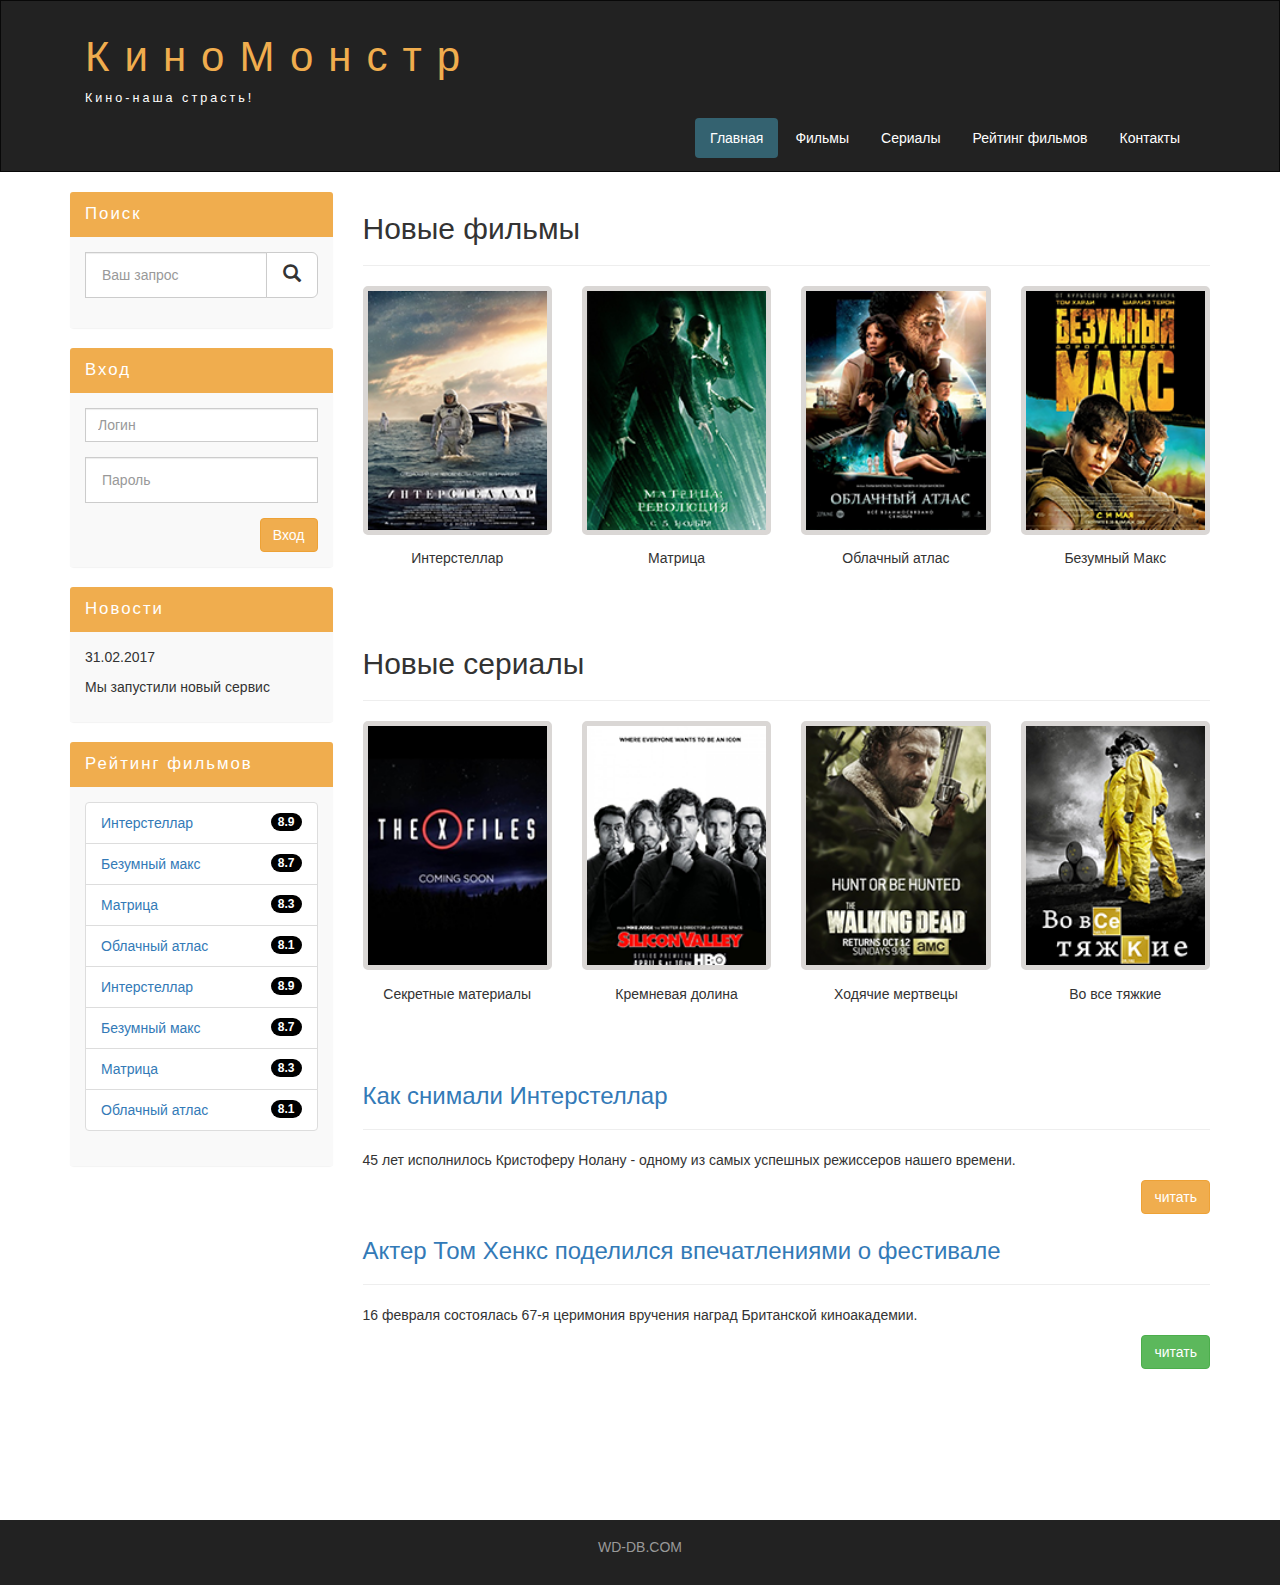
<file: index.html>
<!DOCTYPE html>
<html lang="ru">
  <head>
    <meta charset="utf-8">
    <meta http-equiv="X-UA-Compatible" content="IE=edge">
    <meta name="viewport" content="width=device-width, initial-scale=1">
    <!-- The above 3 meta tags *must* come first in the head; any other head content must come *after* these tags -->
    <title>Киномонстр Bootstrap</title>

    <!-- Bootstrap -->
    <link href="assets/css/bootstrap.min.css" rel="stylesheet">

    <!--Main Style-->
    <link href="assets/css/style.css" rel="stylesheet">

    <!-- HTML5 shim and Respond.js for IE8 support of HTML5 elements and media queries -->
    <!-- WARNING: Respond.js doesn't work if you view the page via file:// -->
    <!--[if lt IE 9]>
      <script src="https://oss.maxcdn.com/html5shiv/3.7.3/html5shiv.min.js"></script>
      <script src="https://oss.maxcdn.com/respond/1.4.2/respond.min.js"></script>
    <![endif]-->
  </head>
  <body>
     <div class="container-fluid">
      <div class="row">
        <nav role="navigation" class="navbar navbar-inverse">
          <div class="container">
            <div class="navbar-header header">
              <div class="container">
                <div class="row">
                  <div class="col-lg-12">
                    <h1><a href="#">КиноМонстр</a></h1>
                    <p>Кино-наша страсть!</p>
                  </div>
                </div>
              </div>
              <button type="button" data-target="#navbarCollapse" data-toggle="collapse" class="navbar-toggle">
                <span class="sr-only">Toggle navigation</span>
                <span class="icon-bar"></span>
                <span class="icon-bar"></span>
                <span class="icon-bar"></span>
              </button>
            </div>
            <div id="navbarCollapse" class="collapse navbar-collapse navbar-right">
              <ul class="nav nav-pills">
                <li class="active"> <a href="#">Главная</a></li>
                <li> <a href="films.html">Фильмы</a></li>
                <li> <a href="#">Сериалы</a></li>
                <li> <a href="rating.html">Рейтинг фильмов</a></li>
                <li> <a href="contact.html">Контакты</a></li>
               </ul>
            </div>
          </div>
        </nav>
      </div>
    </div>
    <div class="wrapper">
      <div class="container">
        <div class="row">
          <div class="col-lg-9 col-lg-push-3">
             <form role="search" class="visible-xs">
                   <div class="form-group">
                    <div class="input-group">
                      <input type="search" class="form-control input-lg" placeholder="Ваш запрос">
                      <div class="input-group-btn">
                      <button class="btn btn-default btn-lg" type="submit"><i class="glyphicon glyphicon-search"></i></button>
                      </div>
                    </div>
                    </div>
                  </form>
            <h2>Новые фильмы</h2>
            <hr>
            <div class="row">
              <div class="films_block col-lg-3 col-md-3 col-sm-3 col-xs-6">
                <img src="assets/img/inter.png" alt="интерстеллар">
                <div class="film_label">Интерстеллар</div>
              </div>
              <div class="films_block col-lg-3 col-md-3 col-sm-3 col-xs-6">
                <img src="assets/img/matrix.png" alt="матрица">
                <div class="film_label">Матрица</div>
              </div>
              <div class="films_block col-lg-3 col-md-3 col-sm-3 col-xs-6">
                <img src="assets/img/cloud.png" alt="облачный атлас">
                <div class="film_label">Облачный атлас</div>
              </div>
              <div class="films_block col-lg-3 col-md-3 col-sm-3 col-xs-6">
                <img src="assets/img/max.png" alt="безумный Макс">
                <div class="film_label">Безумный Макс</div>
              </div>
           </div>
          <div class="margin-8"></div>
          <h2>Новые сериалы</h2>
          <hr>
          <div class="row">
           <div class="films_block col-lg-3 col-md-3 col-sm-3 col-xs-6">
                <img src="assets/img/xfiles.png" alt="секретные материалы">
                <div class="film_label">Секретные материалы</div>
              </div>
              <div class="films_block col-lg-3 col-md-3 col-sm-3 col-xs-6">
                <img src="assets/img/silicon.png" alt="Кремневая долина">
                <div class="film_label">Кремневая долина</div>
              </div>
              <div class="films_block col-lg-3 col-md-3 col-sm-3 col-xs-6">
                <img src="assets/img/dead.png" alt="облачный атлас">
                <div class="film_label">Ходячие мертвецы</div>
              </div>
              <div class="films_block col-lg-3 col-md-3 col-sm-3 col-xs-6">
                <img src="assets/img/breakingbad.png" alt="во все тяжкие">
                <div class="film_label">Во все тяжкие</div>
              </div> 
            </div>
             <div class="margin-8"></div>
              <a href="#"><h3>Как снимали Интерстеллар</h3></a>
              <hr>
              <p>
                45 лет исполнилось Кристоферу Нолану - одному из самых успешных режиссеров нашего времени.
              </p>
              <a href="#" class="btn btn-warning pull-right">читать</a>
               <div class="margin-8"></div>
                <a href="#"><h3>Актер Том Хенкс поделился впечатлениями о фестивале</h3></a>
              <hr>
              <p>
                16 февраля состоялась 67-я церимония вручения наград Британской киноакадемии.
              </p>
              <a href="#" class="btn btn-success pull-right">читать</a>
               <div class="margin-8 clear"></div>
           </div>
            <div class="col-lg-3 col-lg-pull-9">
            <div class="panel panel-info hidden-xs">
              <div class="panel-heading"> <div class="sidebar-header">Поиск</div></div>
              <div class="panel-body">
                 <form role="search">
                   <div class="form-group">
                    <div class="input-group">
                      <input type="search" class="form-control input-lg" placeholder="Ваш запрос">
                      <div class="input-group-btn">
                      <button class="btn btn-default btn-lg" type="submit"><i class="glyphicon glyphicon-search"></i></button>
                      </div>
                    </div>
                    </div>
                  </form>
              </div>
             </div>
             <div class="panel panel-info">
              <div class="panel-heading"> <div class="sidebar-header">Вход</div></div>
              <div class="panel-body">
                <form role="form">
                  <div class="form-group">
                    <input type="text" class="form-control input=lg" placeholder="Логин">
                  </div>
                  <div class="form-group">
                    <input type="password" class="form-control input-lg" placeholder="Пароль">
                  </div>
                  <button type="submit" class="btn btn-warning pull-right">Вход</button>

                </form>
              </div>
            </div>
             <div class="panel panel-info">
              <div class="panel-heading"> <div class="sidebar-header">Новости</div></div>
              <div class="panel-body">
                  <p>31.02.2017</p>
                  <p>Мы запустили новый сервис</p>
              </div>
            </div>
            
             <div class="panel panel-info">
              <div class="panel-heading"> <div class="sidebar-header">Рейтинг фильмов</div></div>
              <div class="panel-body">
                <ul class="list-group">
                  <li class="list-group-item list-group-warning">
                    <span class="badge">8.9</span>
                    <a href="#">Интерстеллар</a>
                  </li>
                  <li class="list-group-item list-group-warning">
                    <span class="badge">8.7</span>
                    <a href="#">Безумный макс</a>
                  </li>
                  <li class="list-group-item list-group-warning">
                    <span class="badge">8.3</span>
                    <a href="#">Матрица</a>
                  </li>
                  <li class="list-group-item list-group-warning">
                    <span class="badge">8.1</span>
                    <a href="#">Облачный атлас</a>
                  </li>  
                  <li class="list-group-item list-group-warning">
                    <span class="badge">8.9</span>
                    <a href="#">Интерстеллар</a>
                  </li>
                  <li class="list-group-item list-group-warning">
                    <span class="badge">8.7</span>
                    <a href="#">Безумный макс</a>
                  </li>
                  <li class="list-group-item list-group-warning">
                    <span class="badge">8.3</span>
                    <a href="#">Матрица</a>
                  </li>
                  <li class="list-group-item list-group-warning">
                    <span class="badge">8.1</span>
                    <a href="#">Облачный атлас</a>
                  </li>  



                </ul>
              </div>
            </div>   
              



          </div>
          </div>
      </div>
      <div class="clear"></div>
    </div>


    <footer>
      <div class="container">
        <p class="text-center"><a href="HTTP://ru/wh-db.com">WD-DB.COM</a></p> 
      </div>
    </footer>
    <!-- jQuery (necessary for Bootstrap's JavaScript plugins) -->
    <script src="https://ajax.googleapis.com/ajax/libs/jquery/1.12.4/jquery.min.js"></script>
    <!-- Include all compiled plugins (below), or include individual files as needed -->
    <script src="assets/js/bootstrap.min.js"></script>
  </body>
  </html>
</file>
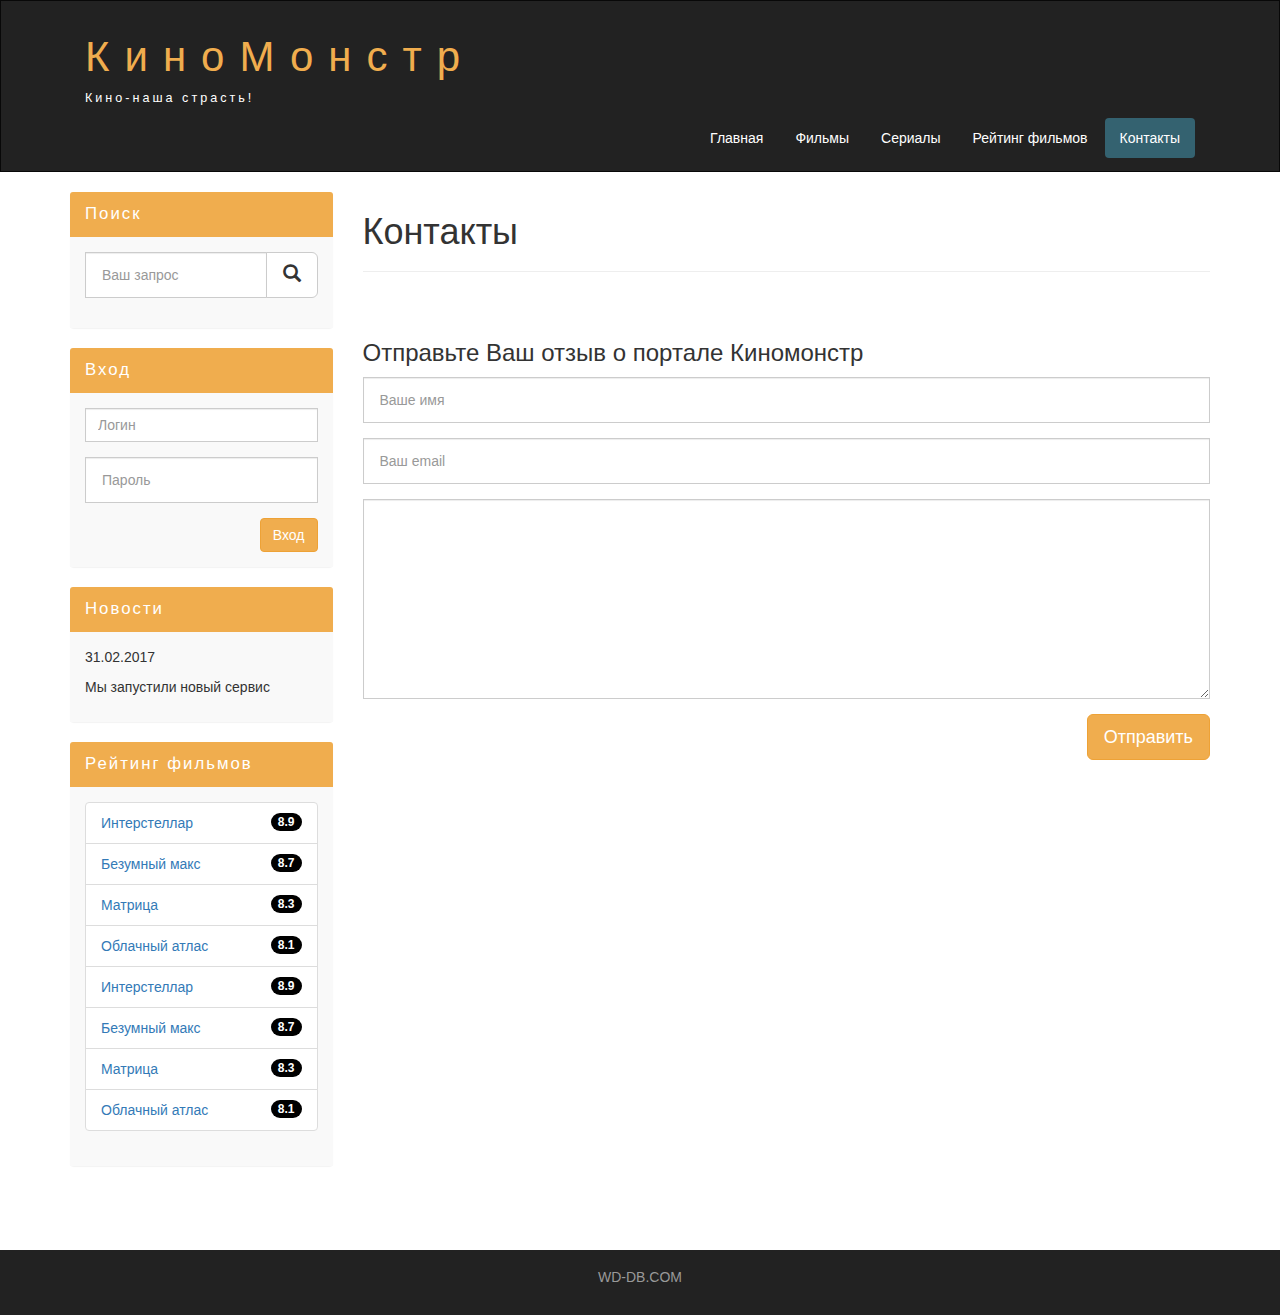
<file: contact.html>
<!DOCTYPE html>
<html lang="ru">
  <head>
    <meta charset="utf-8">
    <meta http-equiv="X-UA-Compatible" content="IE=edge">
    <meta name="viewport" content="width=device-width, initial-scale=1">
    <!-- The above 3 meta tags *must* come first in the head; any other head content must come *after* these tags -->
    <title>Киномонстр Bootstrap</title>

    <!-- Bootstrap -->
    <link href="assets/css/bootstrap.min.css" rel="stylesheet">

    <!--Main Style-->
    <link href="assets/css/style.css" rel="stylesheet">

    <!-- HTML5 shim and Respond.js for IE8 support of HTML5 elements and media queries -->
    <!-- WARNING: Respond.js doesn't work if you view the page via file:// -->
    <!--[if lt IE 9]>
      <script src="https://oss.maxcdn.com/html5shiv/3.7.3/html5shiv.min.js"></script>
      <script src="https://oss.maxcdn.com/respond/1.4.2/respond.min.js"></script>
    <![endif]-->
  </head>
  <body>
     <div class="container-fluid">
      <div class="row">
        <nav role="navigation" class="navbar navbar-inverse">
          <div class="container">
            <div class="navbar-header header">
              <div class="container">
                <div class="row">
                  <div class="col-lg-12">
                    <h1><a href="#">КиноМонстр</a></h1>
                    <p>Кино-наша страсть!</p>
                  </div>
                </div>
              </div>
              <button type="button" data-target="#navbarCollapse" data-toggle="collapse" class="navbar-toggle">
                <span class="sr-only">Toggle navigation</span>
                <span class="icon-bar"></span>
                <span class="icon-bar"></span>
                <span class="icon-bar"></span>
              </button>
            </div>
            <div id="navbarCollapse" class="collapse navbar-collapse navbar-right">
              <ul class="nav nav-pills">
                <li> <a href="index.html">Главная</a></li>
                <li> <a href="films.html">Фильмы</a></li>
                <li> <a href="#">Сериалы</a></li>
                <li> <a href="rating.html">Рейтинг фильмов</a></li>
                <li class ="active"> <a href="contact.html">Контакты</a></li>
               </ul>
            </div>
          </div>
        </nav>
      </div>
    </div>
    <div class="wrapper">
      <div class="container">
        <div class="row">
          <div class="col-lg-9 col-lg-push-3">
             <form role="search" class="visible-xs">
                   <div class="form-group">
                    <div class="input-group">
                      <input type="search" class="form-control input-lg" placeholder="Ваш запрос">
                      <div class="input-group-btn">
                      <button class="btn btn-default btn-lg" type="submit"><i class="glyphicon glyphicon-search"></i></button>
                      </div>
                    </div>
                    </div>
                  </form>
                  <h1>Контакты</h1>
                  <hr>
                  
                    <div class="margin-8"></div>
                    <h3>Отправьте Ваш отзыв о портале Киномонстр</h3>
                                       
                    <form>
                      <div class="form-group">
                        <input type="text" placeholder="Ваше имя" class="form-control input-lg">
                      </div>
                    <div class="form-group">
                        <input type="text" placeholder="Ваш email" class="form-control input-lg">
                      </div>
                      <div class="form-group">
                        <textarea class="form-control"></textarea>
                      </div>
                      <button class="btn btn-lg btn-warning pull-right">Отправить</button>
                    </form>

                             </div>
            <div class="col-lg-3 col-lg-pull-9">
            <div class="panel panel-info hidden-xs">
              <div class="panel-heading"> <div class="sidebar-header">Поиск</div></div>
              <div class="panel-body">
                 <form role="search">
                   <div class="form-group">
                    <div class="input-group">
                      <input type="search" class="form-control input-lg" placeholder="Ваш запрос">
                      <div class="input-group-btn">
                      <button class="btn btn-default btn-lg" type="submit"><i class="glyphicon glyphicon-search"></i></button>
                      </div>
                    </div>
                    </div>
                  </form>
              </div>
             </div>
             <div class="panel panel-info">
              <div class="panel-heading"> <div class="sidebar-header">Вход</div></div>
              <div class="panel-body">
                <form role="form">
                  <div class="form-group">
                    <input type="text" class="form-control input=lg" placeholder="Логин">
                  </div>
                  <div class="form-group">
                    <input type="password" class="form-control input-lg" placeholder="Пароль">
                  </div>
                  <button type="submit" class="btn btn-warning pull-right">Вход</button>
                </form>
              </div>
            </div>
             <div class="panel panel-info">
              <div class="panel-heading"> <div class="sidebar-header">Новости</div></div>
              <div class="panel-body">
                  <p>31.02.2017</p>
                  <p>Мы запустили новый сервис</p>
              </div>
            </div>
            <div class="panel panel-info">
              <div class="panel-heading"> <div class="sidebar-header">Рейтинг фильмов</div></div>
              <div class="panel-body">
                <ul class="list-group">
                  <li class="list-group-item list-group-warning">
                    <span class="badge">8.9</span>
                    <a href="#">Интерстеллар</a>
                  </li>
                  <li class="list-group-item list-group-warning">
                    <span class="badge">8.7</span>
                    <a href="#">Безумный макс</a>
                  </li>
                  <li class="list-group-item list-group-warning">
                    <span class="badge">8.3</span>
                    <a href="#">Матрица</a>
                  </li>
                  <li class="list-group-item list-group-warning">
                    <span class="badge">8.1</span>
                    <a href="#">Облачный атлас</a>
                  </li>  
                  <li class="list-group-item list-group-warning">
                    <span class="badge">8.9</span>
                    <a href="#">Интерстеллар</a>
                  </li>
                  <li class="list-group-item list-group-warning">
                    <span class="badge">8.7</span>
                    <a href="#">Безумный макс</a>
                  </li>
                  <li class="list-group-item list-group-warning">
                    <span class="badge">8.3</span>
                    <a href="#">Матрица</a>
                  </li>
                  <li class="list-group-item list-group-warning">
                    <span class="badge">8.1</span>
                    <a href="#">Облачный атлас</a>
                  </li>  
                </ul>
              </div>
            </div>   
            </div>
          </div>
      </div>
      <div class="clear"></div>
    </div>
    <footer>
      <div class="container">
        <p class="text-center"><a href="HTTP://ru/wh-db.com">WD-DB.COM</a></p> 
      </div>
    </footer>
    <!-- jQuery (necessary for Bootstrap's JavaScript plugins) -->
    <script src="https://ajax.googleapis.com/ajax/libs/jquery/1.12.4/jquery.min.js"></script>
    <!-- Include all compiled plugins (below), or include individual files as needed -->
    <script src="assets/js/bootstrap.min.js"></script>
  </body>
  </html>
</file>
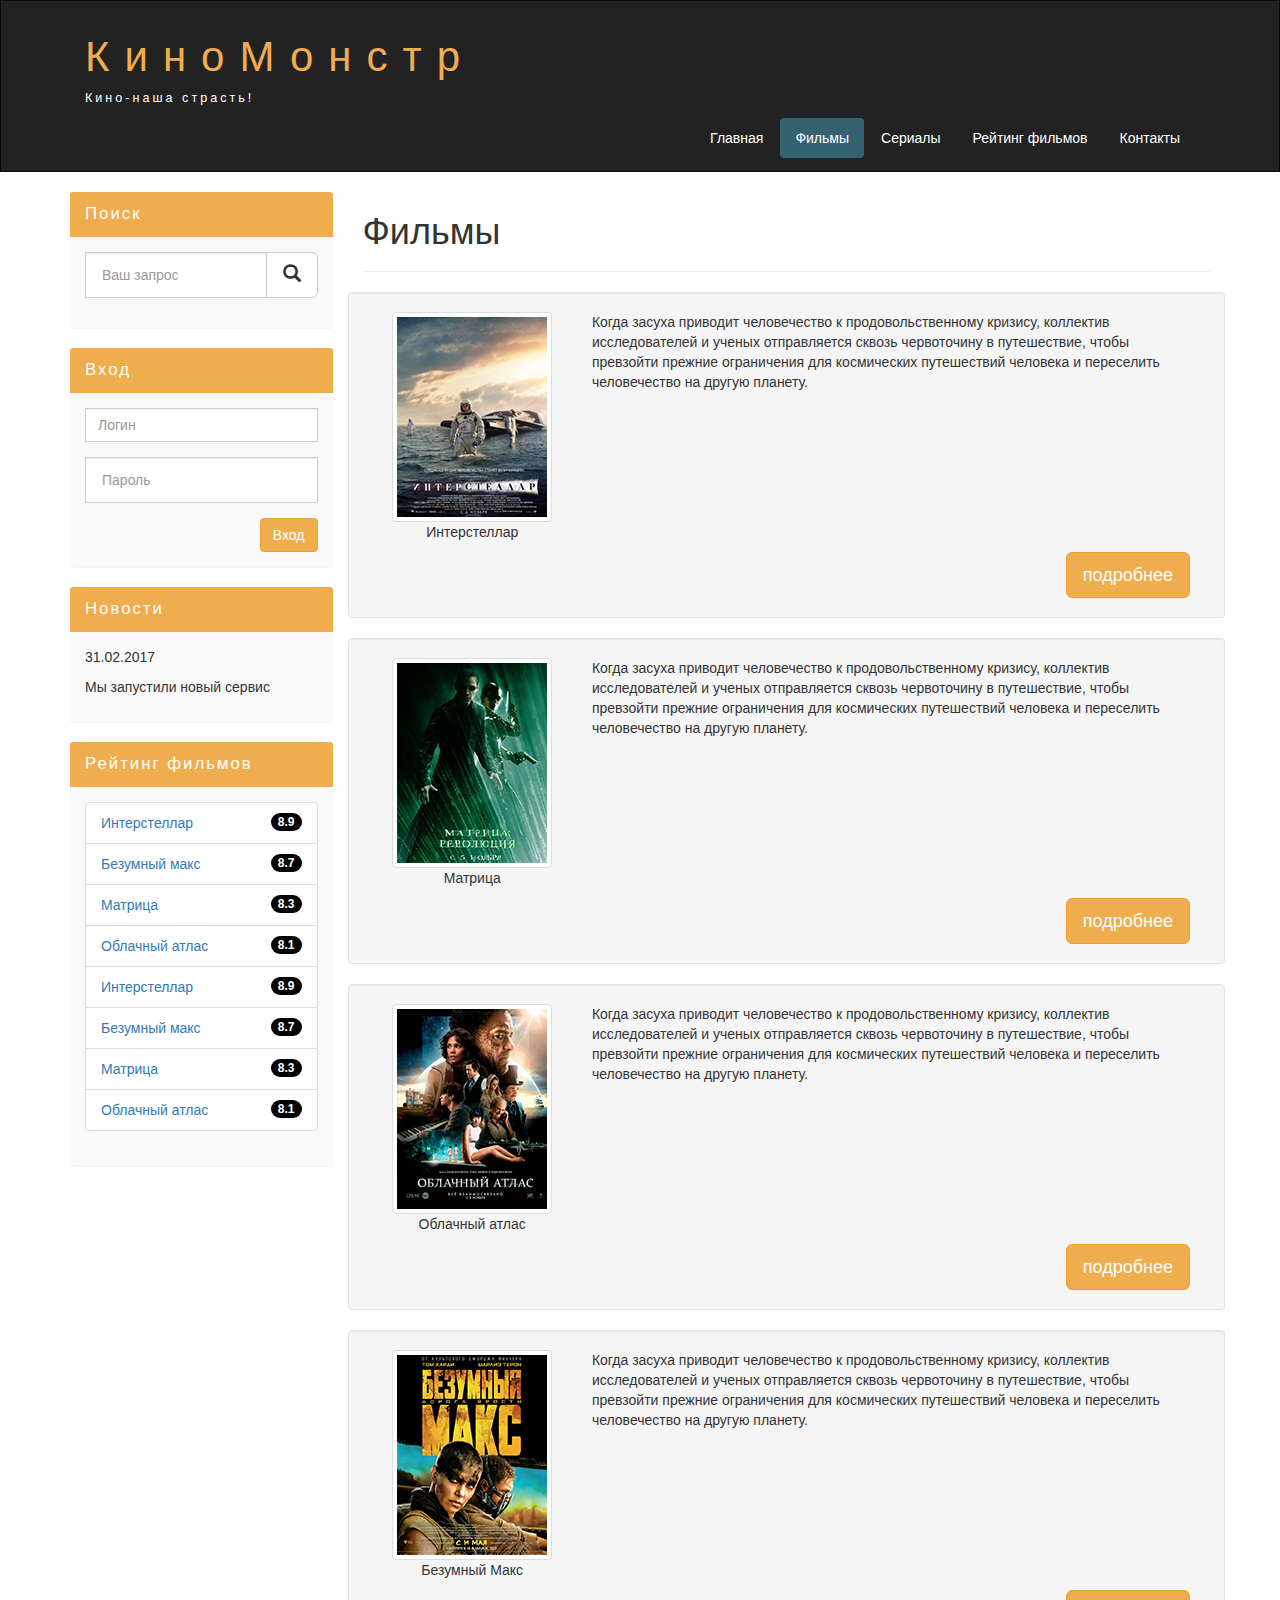
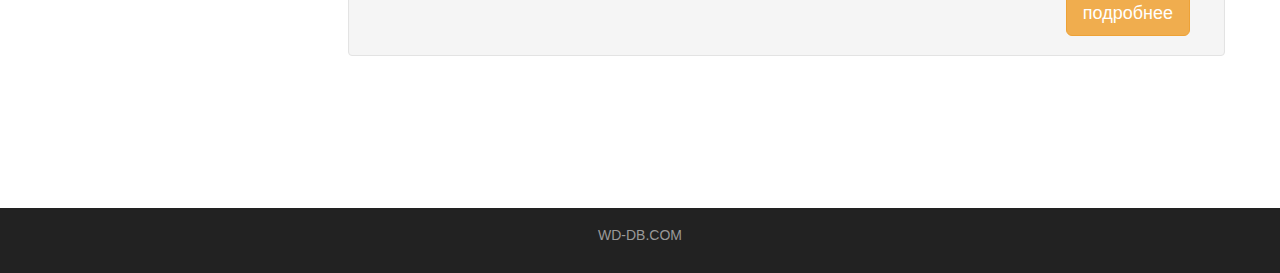
<file: films.html>
<!DOCTYPE html>
<html lang="ru">
  <head>
    <meta charset="utf-8">
    <meta http-equiv="X-UA-Compatible" content="IE=edge">
    <meta name="viewport" content="width=device-width, initial-scale=1">
    <!-- The above 3 meta tags *must* come first in the head; any other head content must come *after* these tags -->
    <title>Киномонстр Bootstrap</title>

    <!-- Bootstrap -->
    <link href="assets/css/bootstrap.min.css" rel="stylesheet">

    <!--Main Style-->
    <link href="assets/css/style.css" rel="stylesheet">

    <!-- HTML5 shim and Respond.js for IE8 support of HTML5 elements and media queries -->
    <!-- WARNING: Respond.js doesn't work if you view the page via file:// -->
    <!--[if lt IE 9]>
      <script src="https://oss.maxcdn.com/html5shiv/3.7.3/html5shiv.min.js"></script>
      <script src="https://oss.maxcdn.com/respond/1.4.2/respond.min.js"></script>
    <![endif]-->
  </head>
  <body>
     <div class="container-fluid">
      <div class="row">
        <nav role="navigation" class="navbar navbar-inverse">
          <div class="container">
            <div class="navbar-header header">
              <div class="container">
                <div class="row">
                  <div class="col-lg-12">
                    <h1><a href="#">КиноМонстр</a></h1>
                    <p>Кино-наша страсть!</p>
                  </div>
                </div>
              </div>
              <button type="button" data-target="#navbarCollapse" data-toggle="collapse" class="navbar-toggle">
                <span class="sr-only">Toggle navigation</span>
                <span class="icon-bar"></span>
                <span class="icon-bar"></span>
                <span class="icon-bar"></span>
              </button>
            </div>
            <div id="navbarCollapse" class="collapse navbar-collapse navbar-right">
              <ul class="nav nav-pills">
                <li> <a href="index.html">Главная</a></li>
                <li class ="active"> <a href="films.html">Фильмы</a></li>
                <li> <a href="#">Сериалы</a></li>
                <li> <a href="rating.html">Рейтинг фильмов</a></li>
                <li> <a href="contact.html">Контакты</a></li>
               </ul>
            </div>
          </div>
        </nav>
      </div>
    </div>
    <div class="wrapper">
      <div class="container">
        <div class="row">
          <div class="col-lg-9 col-lg-push-3">
             <form role="search" class="visible-xs">
                   <div class="form-group">
                    <div class="input-group">
                      <input type="search" class="form-control input-lg" placeholder="Ваш запрос">
                      <div class="input-group-btn">
                      <button class="btn btn-default btn-lg" type="submit"><i class="glyphicon glyphicon-search"></i></button>
                      </div>
                    </div>
                    </div>
                  </form>
                  <h1>Фильмы</h1>
                  <hr>
                  <div class="row">
                    <div class="well clearfix">
                      <div class="col-lg-3 col-md-2 text-center">
                        <img class="img-thumbnail" src="assets/img/inter.png" alt="интерстеллар">
                          <p>Интерстеллар</p>
                      </div>
                      <div class="col-lg-9 col-md-10">
                        <p>
                          Когда засуха приводит человечество к продовольственному кризису, коллектив исследователей
                    и ученых отправляется сквозь червоточину в путешествие, чтобы превзойти прежние ограничения
                    для космических путешествий человека и переселить человечество на другую планету. 
                        </p>
                      </div>
                      <div class="col-lg-12">
                        <a href="" class="btn btn-lg btn-warning pull-right">подробнее</a>
                      </div>
                    </div>
                  </div>
                  
                  <div class="row">
                    <div class="well clearfix">
                      <div class="col-lg-3 col-md-2 text-center">
                        <img class="img-thumbnail" src="assets/img/matrix.png" alt="Матрица">
                          <p>Матрица</p>
                      </div>
                      <div class="col-lg-9 col-md-10">
                        <p>
                          Когда засуха приводит человечество к продовольственному кризису, коллектив исследователей
                    и ученых отправляется сквозь червоточину в путешествие, чтобы превзойти прежние ограничения
                    для космических путешествий человека и переселить человечество на другую планету. 
                        </p>
                      </div>
                      <div class="col-lg-12">
                        <a href="" class="btn btn-lg btn-warning pull-right">подробнее</a>
                      </div>
                    </div>
                  </div>
                  <div class="row">
                    <div class="well clearfix">
                      <div class="col-lg-3 col-md-2 text-center">
                        <img class="img-thumbnail" src="assets/img/cloud.png" alt="облачный атлас">
                          <p>Облачный атлас</p>
                      </div>
                      <div class="col-lg-9 col-md-10">
                          <p>           Когда засуха приводит человечество к продовольственному кризису, коллектив исследователей
                                            и ученых отправляется сквозь червоточину в путешествие, чтобы превзойти прежние ограничения
                                            для космических путешествий человека и переселить человечество на другую планету. 
                        </p> 
                      </div>
                      <div class="col-lg-12">
                        <a href="" class="btn btn-lg btn-warning pull-right">подробнее</a>
                      </div>
                    </div>
                  </div>
                  <div class="row">
                    <div class="well clearfix">
                      <div class="col-lg-3 col-md-2 text-center">
                        <img class="img-thumbnail" src="assets/img/max.png" alt="безумный Макс">
                          <p>Безумный Макс</p>
                      </div>
                      <div class="col-lg-9 col-md-10">
                        <p>
                          Когда засуха приводит человечество к продовольственному кризису, коллектив исследователей
                    и ученых отправляется сквозь червоточину в путешествие, чтобы превзойти прежние ограничения
                    для космических путешествий человека и переселить человечество на другую планету. 
                        </p>
                      </div>
                      <div class="col-lg-12">
                        <a href="" class="btn btn-lg btn-warning pull-right">подробнее</a>
                      </div>
                    </div>
                  </div>
                    <div class="margin-8"></div>
                    

             </div>
            <div class="col-lg-3 col-lg-pull-9">
            <div class="panel panel-info hidden-xs">
              <div class="panel-heading"> <div class="sidebar-header">Поиск</div></div>
              <div class="panel-body">
                 <form role="search">
                   <div class="form-group">
                    <div class="input-group">
                      <input type="search" class="form-control input-lg" placeholder="Ваш запрос">
                      <div class="input-group-btn">
                      <button class="btn btn-default btn-lg" type="submit"><i class="glyphicon glyphicon-search"></i></button>
                      </div>
                    </div>
                    </div>
                  </form>
              </div>
             </div>
             <div class="panel panel-info">
              <div class="panel-heading"> <div class="sidebar-header">Вход</div></div>
              <div class="panel-body">
                <form role="form">
                  <div class="form-group">
                    <input type="text" class="form-control input=lg" placeholder="Логин">
                  </div>
                  <div class="form-group">
                    <input type="password" class="form-control input-lg" placeholder="Пароль">
                  </div>
                  <button type="submit" class="btn btn-warning pull-right">Вход</button>
                </form>
              </div>
            </div>
             <div class="panel panel-info">
              <div class="panel-heading"> <div class="sidebar-header">Новости</div></div>
              <div class="panel-body">
                  <p>31.02.2017</p>
                  <p>Мы запустили новый сервис</p>
              </div>
            </div>
            <div class="panel panel-info">
              <div class="panel-heading"> <div class="sidebar-header">Рейтинг фильмов</div></div>
              <div class="panel-body">
                <ul class="list-group">
                  <li class="list-group-item list-group-warning">
                    <span class="badge">8.9</span>
                    <a href="#">Интерстеллар</a>
                  </li>
                  <li class="list-group-item list-group-warning">
                    <span class="badge">8.7</span>
                    <a href="#">Безумный макс</a>
                  </li>
                  <li class="list-group-item list-group-warning">
                    <span class="badge">8.3</span>
                    <a href="#">Матрица</a>
                  </li>
                  <li class="list-group-item list-group-warning">
                    <span class="badge">8.1</span>
                    <a href="#">Облачный атлас</a>
                  </li>  
                  <li class="list-group-item list-group-warning">
                    <span class="badge">8.9</span>
                    <a href="#">Интерстеллар</a>
                  </li>
                  <li class="list-group-item list-group-warning">
                    <span class="badge">8.7</span>
                    <a href="#">Безумный макс</a>
                  </li>
                  <li class="list-group-item list-group-warning">
                    <span class="badge">8.3</span>
                    <a href="#">Матрица</a>
                  </li>
                  <li class="list-group-item list-group-warning">
                    <span class="badge">8.1</span>
                    <a href="#">Облачный атлас</a>
                  </li>  
                </ul>
              </div>
            </div>   
            </div>
          </div>
      </div>
      <div class="clear"></div>
    </div>
    <footer>
      <div class="container">
        <p class="text-center"><a href="HTTP://ru/wh-db.com">WD-DB.COM</a></p> 
      </div>
    </footer>
    <!-- jQuery (necessary for Bootstrap's JavaScript plugins) -->
    <script src="https://ajax.googleapis.com/ajax/libs/jquery/1.12.4/jquery.min.js"></script>
    <!-- Include all compiled plugins (below), or include individual files as needed -->
    <script src="assets/js/bootstrap.min.js"></script>
  </body>
  </html>
</file>
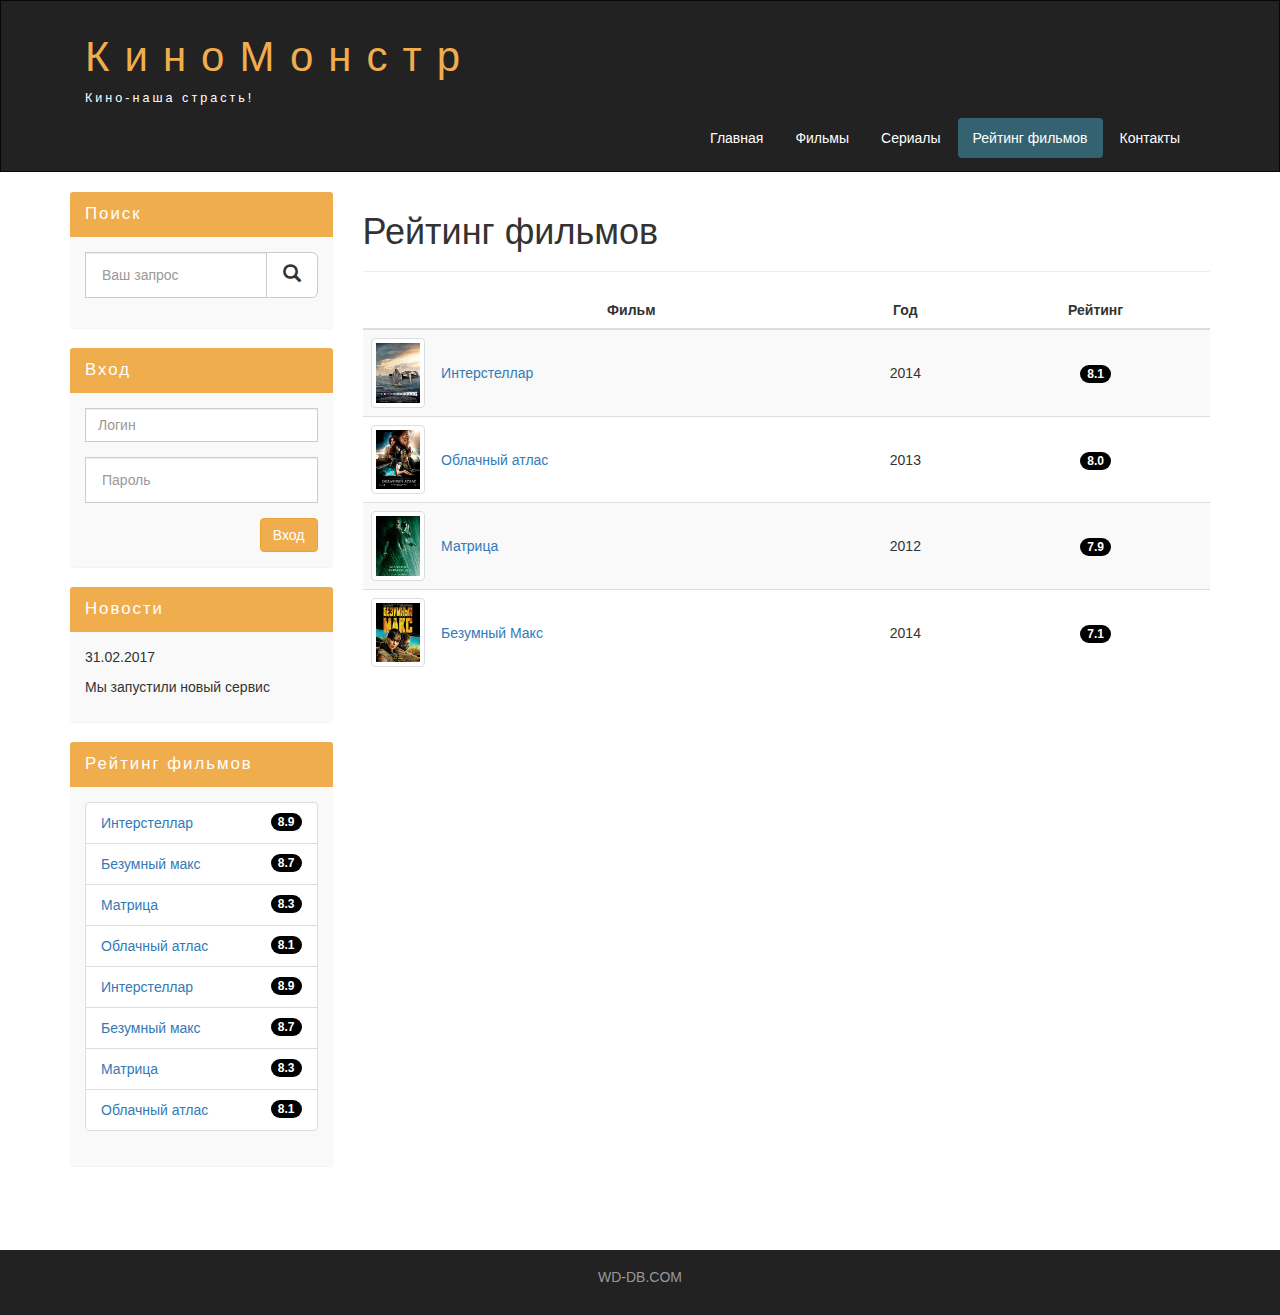
<file: rating.html>
<!DOCTYPE html>
<html lang="ru">
  <head>
    <meta charset="utf-8">
    <meta http-equiv="X-UA-Compatible" content="IE=edge">
    <meta name="viewport" content="width=device-width, initial-scale=1">
    <!-- The above 3 meta tags *must* come first in the head; any other head content must come *after* these tags -->
    <title>Рейтин фильмов</title>

    <!-- Bootstrap -->
    <link href="assets/css/bootstrap.min.css" rel="stylesheet">

    <!--Main Style-->
    <link href="assets/css/style.css" rel="stylesheet">

    <!-- HTML5 shim and Respond.js for IE8 support of HTML5 elements and media queries -->
    <!-- WARNING: Respond.js doesn't work if you view the page via file:// -->
    <!--[if lt IE 9]>
      <script src="https://oss.maxcdn.com/html5shiv/3.7.3/html5shiv.min.js"></script>
      <script src="https://oss.maxcdn.com/respond/1.4.2/respond.min.js"></script>
    <![endif]-->
  </head>
  <body>
     <div class="container-fluid">
      <div class="row">
        <nav role="navigation" class="navbar navbar-inverse">
          <div class="container">
            <div class="navbar-header header">
              <div class="container">
                <div class="row">
                  <div class="col-lg-12">
                    <h1><a href="#">КиноМонстр</a></h1>
                    <p>Кино-наша страсть!</p>
                  </div>
                </div>
              </div>
              <button type="button" data-target="#navbarCollapse" data-toggle="collapse" class="navbar-toggle">
                <span class="sr-only">Toggle navigation</span>
                <span class="icon-bar"></span>
                <span class="icon-bar"></span>
                <span class="icon-bar"></span>
              </button>
            </div>
            <div id="navbarCollapse" class="collapse navbar-collapse navbar-right">
              <ul class="nav nav-pills">
                <li> <a href="index.html">Главная</a></li>
                <li> <a href="films.html">Фильмы</a></li>
                <li> <a href="#">Сериалы</a></li>
                <li class ="active" > <a href="rating.html">Рейтинг фильмов</a></li>
                <li> <a href="contact.html">Контакты</a></li>
               </ul>
            </div>
          </div>
        </nav>
      </div>
    </div>
    <div class="wrapper">
      <div class="container">
        <div class="row">
          <div class="col-lg-9 col-lg-push-3">
             <form role="search" class="visible-xs">
                   <div class="form-group">
                    <div class="input-group">
                      <input type="search" class="form-control input-lg" placeholder="Ваш запрос">
                      <div class="input-group-btn">
                      <button class="btn btn-default btn-lg" type="submit"><i class="glyphicon glyphicon-search"></i></button>
                      </div>
                    </div>
                    </div>
                  </form>
                  <h1>Рейтинг фильмов</h1>
                  <hr>
                  <table class="table table-striped">
                    <thead>
                      <tr>
                        <th></th>
                        <th class="text-center">Фильм</th>
                        <th class="text-center">Год</th>
                        <th class="text-center">Рейтинг</th>
                      </tr>
                    </thead> 
                    <tbody>
                      <tr>
                      <td class="col-lg-1 col-md-1 col-xs-2">
                        <img class="img-responsive img-thumbnail" src="assets/img/inter.png" alt="Интерстеллар">
                      </td>
                      <td class="vert-align">
                        <a href="show.html">Интерстеллар</a>
                       </td>
                       <td class="text-center vert-align">2014</td>
                       <td class="text-center vert-align"><span class="badge">8.1</span></td>
                     </tr>
                     <tr>
                      <td class="col-lg-1 col-md-1 col-xs-2">
                        <img class="img-responsive img-thumbnail" src="assets/img/cloud.png" alt="Облачный атлас">
                      </td>
                      <td class="vert-align">
                        <a href="#">Облачный атлас</a>
                       </td>
                       <td class="text-center vert-align">2013</td>
                       <td class="text-center vert-align"><span class="badge">8.0</span></td>
                     </tr>
                     <tr>
                      <td class="col-lg-1 col-md-1 col-xs-2">
                        <img class="img-responsive img-thumbnail" src="assets/img/matrix.png" alt="Матрица">
                      </td>
                      <td class="vert-align">
                        <a href="#">Матрица</a>
                       </td>
                       <td class="text-center vert-align">2012</td>
                       <td class="text-center vert-align"><span class="badge">7.9</span></td>
                     </tr>
                     <tr>
                      <td class="col-lg-1 col-md-1 col-xs-2">
                        <img class="img-responsive img-thumbnail" src="assets/img/max.png" alt="Безумный Макс">
                      </td>
                      <td class="vert-align">
                        <a href="#">Безумный Макс</a>
                       </td>
                       <td class="text-center vert-align">2014</td>
                       <td class="text-center vert-align"><span class="badge">7.1</span></td>
                     </tr>
                    </tbody>
                  </table>
                  
                    <div class="margin-8"></div>
                    
                                       
                    

                             </div>
            <div class="col-lg-3 col-lg-pull-9">
            <div class="panel panel-info hidden-xs">
              <div class="panel-heading"> <div class="sidebar-header">Поиск</div></div>
              <div class="panel-body">
                 <form role="search">
                   <div class="form-group">
                    <div class="input-group">
                      <input type="search" class="form-control input-lg" placeholder="Ваш запрос">
                      <div class="input-group-btn">
                      <button class="btn btn-default btn-lg" type="submit"><i class="glyphicon glyphicon-search"></i></button>
                      </div>
                    </div>
                    </div>
                  </form>
              </div>
             </div>
             <div class="panel panel-info">
              <div class="panel-heading"> <div class="sidebar-header">Вход</div></div>
              <div class="panel-body">
                <form role="form">
                  <div class="form-group">
                    <input type="text" class="form-control input=lg" placeholder="Логин">
                  </div>
                  <div class="form-group">
                    <input type="password" class="form-control input-lg" placeholder="Пароль">
                  </div>
                  <button type="submit" class="btn btn-warning pull-right">Вход</button>
                </form>
              </div>
            </div>
             <div class="panel panel-info">
              <div class="panel-heading"> <div class="sidebar-header">Новости</div></div>
              <div class="panel-body">
                  <p>31.02.2017</p>
                  <p>Мы запустили новый сервис</p>
              </div>
            </div>
            <div class="panel panel-info">
              <div class="panel-heading"> <div class="sidebar-header">Рейтинг фильмов</div></div>
              <div class="panel-body">
                <ul class="list-group">
                  <li class="list-group-item list-group-warning">
                    <span class="badge">8.9</span>
                    <a href="#">Интерстеллар</a>
                  </li>
                  <li class="list-group-item list-group-warning">
                    <span class="badge">8.7</span>
                    <a href="#">Безумный макс</a>
                  </li>
                  <li class="list-group-item list-group-warning">
                    <span class="badge">8.3</span>
                    <a href="#">Матрица</a>
                  </li>
                  <li class="list-group-item list-group-warning">
                    <span class="badge">8.1</span>
                    <a href="#">Облачный атлас</a>
                  </li>  
                  <li class="list-group-item list-group-warning">
                    <span class="badge">8.9</span>
                    <a href="#">Интерстеллар</a>
                  </li>
                  <li class="list-group-item list-group-warning">
                    <span class="badge">8.7</span>
                    <a href="#">Безумный макс</a>
                  </li>
                  <li class="list-group-item list-group-warning">
                    <span class="badge">8.3</span>
                    <a href="#">Матрица</a>
                  </li>
                  <li class="list-group-item list-group-warning">
                    <span class="badge">8.1</span>
                    <a href="#">Облачный атлас</a>
                  </li>  
                </ul>
              </div>
            </div>   
            </div>
          </div>
      </div>
      <div class="clear"></div>
    </div>
    <footer>
      <div class="container">
        <p class="text-center"><a href="HTTP://ru/wh-db.com">WD-DB.COM</a></p> 
      </div>
    </footer>
    <!-- jQuery (necessary for Bootstrap's JavaScript plugins) -->
    <script src="https://ajax.googleapis.com/ajax/libs/jquery/1.12.4/jquery.min.js"></script>
    <!-- Include all compiled plugins (below), or include individual files as needed -->
    <script src="assets/js/bootstrap.min.js"></script>
  </body>
  </html>
</file>
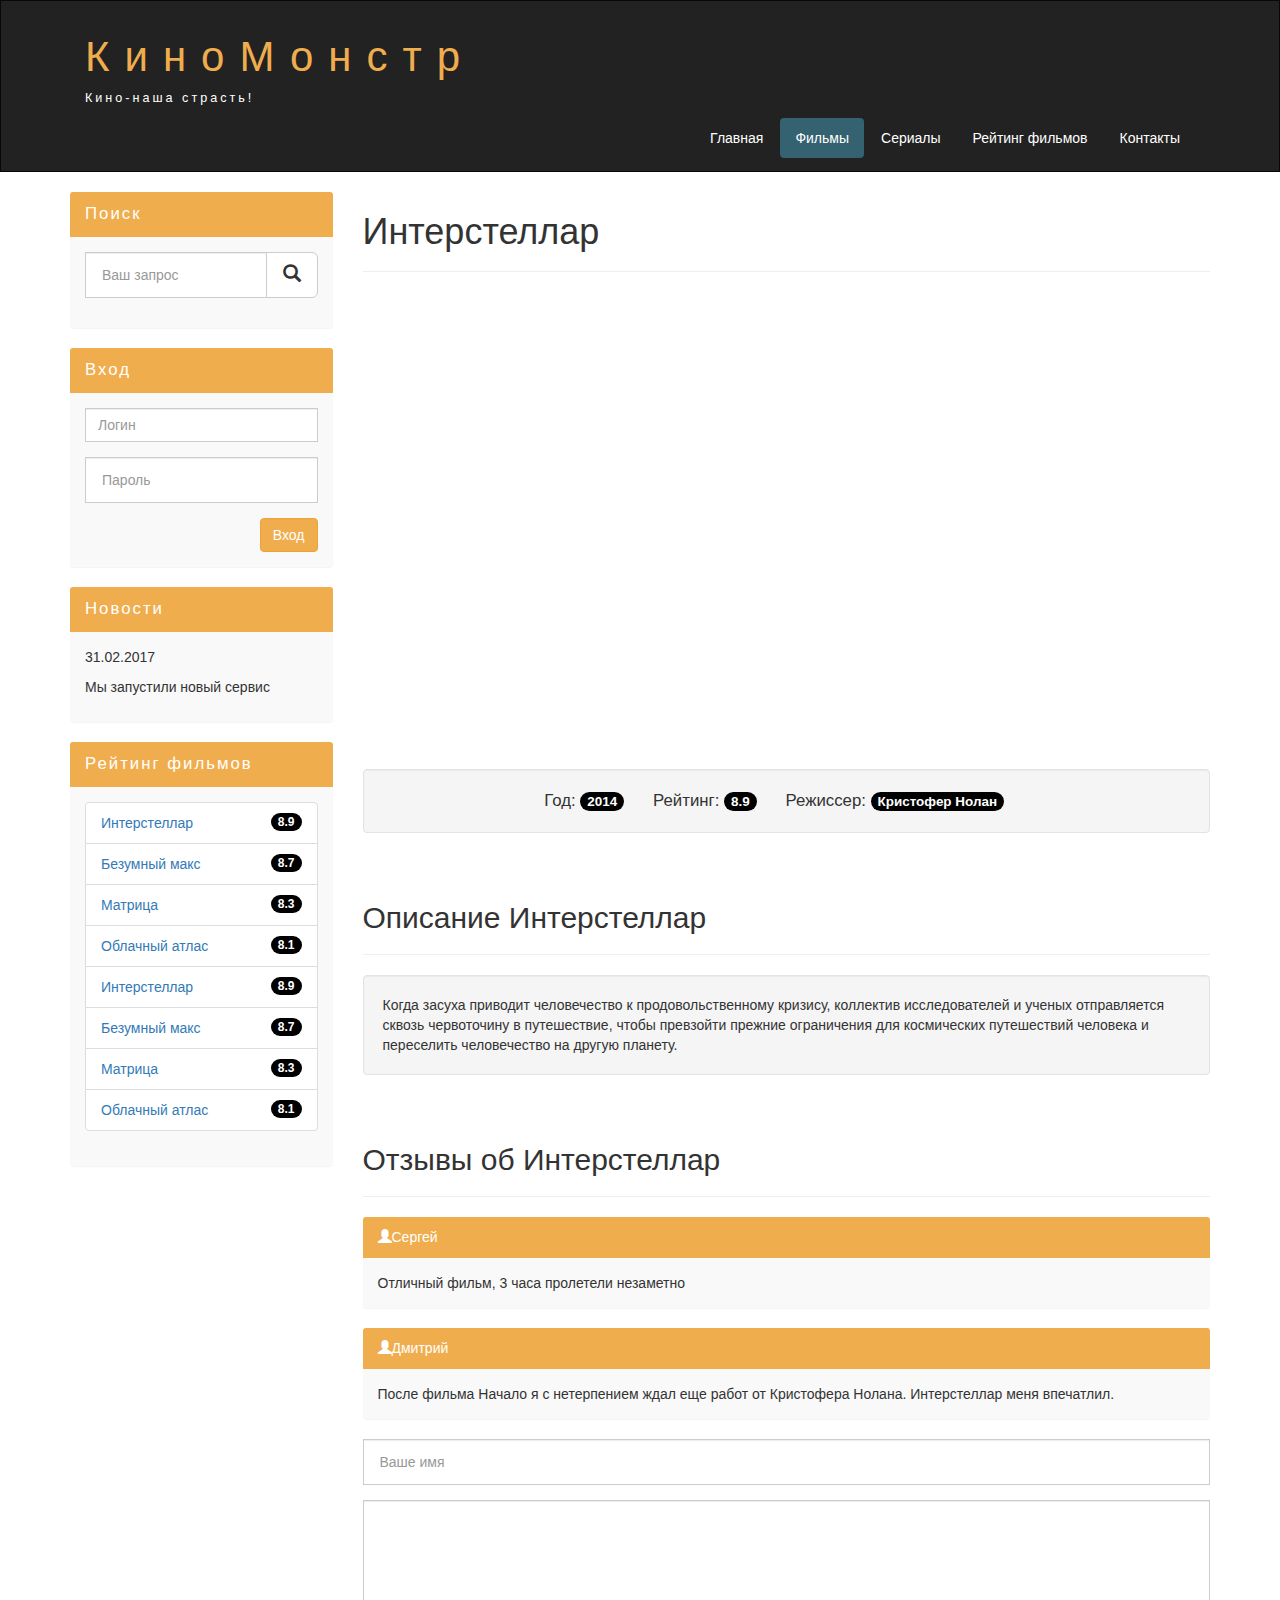
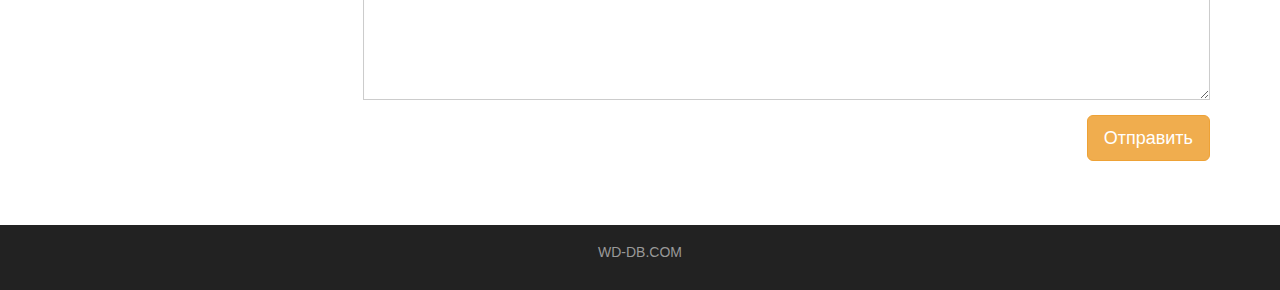
<file: show.html>
<!DOCTYPE html>
<html lang="ru">
  <head>
    <meta charset="utf-8">
    <meta http-equiv="X-UA-Compatible" content="IE=edge">
    <meta name="viewport" content="width=device-width, initial-scale=1">
    <!-- The above 3 meta tags *must* come first in the head; any other head content must come *after* these tags -->
    <title>Киномонстр Bootstrap</title>

    <!-- Bootstrap -->
    <link href="assets/css/bootstrap.min.css" rel="stylesheet">

    <!--Main Style-->
    <link href="assets/css/style.css" rel="stylesheet">

    <!-- HTML5 shim and Respond.js for IE8 support of HTML5 elements and media queries -->
    <!-- WARNING: Respond.js doesn't work if you view the page via file:// -->
    <!--[if lt IE 9]>
      <script src="https://oss.maxcdn.com/html5shiv/3.7.3/html5shiv.min.js"></script>
      <script src="https://oss.maxcdn.com/respond/1.4.2/respond.min.js"></script>
    <![endif]-->
  </head>
  <body>
     <div class="container-fluid">
      <div class="row">
        <nav role="navigation" class="navbar navbar-inverse">
          <div class="container">
            <div class="navbar-header header">
              <div class="container">
                <div class="row">
                  <div class="col-lg-12">
                    <h1><a href="#">КиноМонстр</a></h1>
                    <p>Кино-наша страсть!</p>
                  </div>
                </div>
              </div>
              <button type="button" data-target="#navbarCollapse" data-toggle="collapse" class="navbar-toggle">
                <span class="sr-only">Toggle navigation</span>
                <span class="icon-bar"></span>
                <span class="icon-bar"></span>
                <span class="icon-bar"></span>
              </button>
            </div>
            <div id="navbarCollapse" class="collapse navbar-collapse navbar-right">
              <ul class="nav nav-pills">
                <li> <a href="index.html">Главная</a></li>
                <li class="active"> <a href="films.html">Фильмы</a></li>
                <li> <a href="#">Сериалы</a></li>
                <li> <a href="rating.html">Рейтинг фильмов</a></li>
                <li> <a href="contact.html">Контакты</a></li>
               </ul>
            </div>
          </div>
        </nav>
      </div>
    </div>
    <div class="wrapper">
      <div class="container">
        <div class="row">
          <div class="col-lg-9 col-lg-push-3">
             <form role="search" class="visible-xs">
                   <div class="form-group">
                    <div class="input-group">
                      <input type="search" class="form-control input-lg" placeholder="Ваш запрос">
                      <div class="input-group-btn">
                      <button class="btn btn-default btn-lg" type="submit"><i class="glyphicon glyphicon-search"></i></button>
                      </div>
                    </div>
                    </div>
                  </form>
                  <h1>Интерстеллар</h1>
                  <hr>
                  <div class="embed-responsive embed-responsive-16by9">
                    <iframe class="embed-responsive-item" src="https://www.youtube.com/embed/6ybBuTETr3U" frameborder="0" allowfullscreen></iframe>
                   </div>
                   <div class="well info-block text-center">
                     Год: <span class="badge">2014</span>
                     Рейтинг: <span class="badge">8.9</span>
                     Режиссер: <span class="badge">Кристофер Нолан</span>
                   </div>
                   <div class="margin-8"></div>
                   <h2>Описание Интерстеллар</h2>
                   <hr>
                   <div class="well">                     
                    Когда засуха приводит человечество к продовольственному кризису, коллектив исследователей
                    и ученых отправляется сквозь червоточину в путешествие, чтобы превзойти прежние ограничения
                    для космических путешествий человека и переселить человечество на другую планету. 
                   </div>
                    <div class="margin-8"></div>
                    <h2>Отзывы об Интерстеллар</h2>
                    <hr>
                    <div class="panel panel-info">
                    <div class="panel-heading"><i class="glyphicon glyphicon-user"></i><span>Сергей</span></div>
                    <div class="panel-body">  
                      Отличный фильм, 3 часа пролетели незаметно
                    </div>
                    </div>
                    <div class="panel panel-info">
                    <div class="panel-heading"><i class="glyphicon glyphicon-user"></i><span>Дмитрий</span></div>
                    <div class="panel-body">  
                      После фильма Начало я с нетерпением ждал еще работ от Кристофера Нолана. Интерстеллар меня впечатлил.
                    </div>
                    </div>
                    <form>
                      <div class="form-group">
                        <input type="text" placeholder="Ваше имя" class="form-control input-lg">
                      </div>
                      <div class="form-group">
                        <textarea class="form-control"></textarea>
                      </div>
                      <button class="btn btn-lg btn-warning pull-right">Отправить</button>
                    </form>

                             </div>
            <div class="col-lg-3 col-lg-pull-9">
            <div class="panel panel-info hidden-xs">
              <div class="panel-heading"> <div class="sidebar-header">Поиск</div></div>
              <div class="panel-body">
                 <form role="search">
                   <div class="form-group">
                    <div class="input-group">
                      <input type="search" class="form-control input-lg" placeholder="Ваш запрос">
                      <div class="input-group-btn">
                      <button class="btn btn-default btn-lg" type="submit"><i class="glyphicon glyphicon-search"></i></button>
                      </div>
                    </div>
                    </div>
                  </form>
              </div>
             </div>
             <div class="panel panel-info">
              <div class="panel-heading"> <div class="sidebar-header">Вход</div></div>
              <div class="panel-body">
                <form role="form">
                  <div class="form-group">
                    <input type="text" class="form-control input=lg" placeholder="Логин">
                  </div>
                  <div class="form-group">
                    <input type="password" class="form-control input-lg" placeholder="Пароль">
                  </div>
                  <button type="submit" class="btn btn-warning pull-right">Вход</button>
                </form>
              </div>
            </div>
             <div class="panel panel-info">
              <div class="panel-heading"> <div class="sidebar-header">Новости</div></div>
              <div class="panel-body">
                  <p>31.02.2017</p>
                  <p>Мы запустили новый сервис</p>
              </div>
            </div>
            <div class="panel panel-info">
              <div class="panel-heading"> <div class="sidebar-header">Рейтинг фильмов</div></div>
              <div class="panel-body">
                <ul class="list-group">
                  <li class="list-group-item list-group-warning">
                    <span class="badge">8.9</span>
                    <a href="#">Интерстеллар</a>
                  </li>
                  <li class="list-group-item list-group-warning">
                    <span class="badge">8.7</span>
                    <a href="#">Безумный макс</a>
                  </li>
                  <li class="list-group-item list-group-warning">
                    <span class="badge">8.3</span>
                    <a href="#">Матрица</a>
                  </li>
                  <li class="list-group-item list-group-warning">
                    <span class="badge">8.1</span>
                    <a href="#">Облачный атлас</a>
                  </li>  
                  <li class="list-group-item list-group-warning">
                    <span class="badge">8.9</span>
                    <a href="#">Интерстеллар</a>
                  </li>
                  <li class="list-group-item list-group-warning">
                    <span class="badge">8.7</span>
                    <a href="#">Безумный макс</a>
                  </li>
                  <li class="list-group-item list-group-warning">
                    <span class="badge">8.3</span>
                    <a href="#">Матрица</a>
                  </li>
                  <li class="list-group-item list-group-warning">
                    <span class="badge">8.1</span>
                    <a href="#">Облачный атлас</a>
                  </li>  
                </ul>
              </div>
            </div>   
            </div>
          </div>
      </div>
      <div class="clear"></div>
    </div>
    <footer>
      <div class="container">
        <p class="text-center"><a href="HTTP://ru/wh-db.com">WD-DB.COM</a></p> 
      </div>
    </footer>
    <!-- jQuery (necessary for Bootstrap's JavaScript plugins) -->
    <script src="https://ajax.googleapis.com/ajax/libs/jquery/1.12.4/jquery.min.js"></script>
    <!-- Include all compiled plugins (below), or include individual files as needed -->
    <script src="assets/js/bootstrap.min.js"></script>
  </body>
  </html>
</file>
<file: assets/css/style.css>
.header a, a:hover {
color: #f0ad4e;
text-decoration: none;
}
.header h1 {
	letter-spacing: 15px;
	font-size: 300%;
	}
.header p {
	color: white !important;
	font-size: 90%;
	letter-spacing: 3px;
}
.nav-pills>li.active>a, .nav-pills>li.active>a:focus, .nav-pills>li.active>a:hover {
    color: #fff;
    background-color: #346270
    }
 .nav-pills>li>a {
     color: #fff;
    
    }
    .nav-pills>li>a:hover {
    	background-color: #346270;
    }
    .navbar-inverse {
       padding: 1%;
       border-radius:0;
}
@media (max-width: 767px){
	.nav-pills>li {
		float: none;
	}
	.nav-pills {
		text-align: center;
	}
	.header h1 {
		letter-spacing: 5px;
		font-size: 280%;
		text-align: center;
	}
	 .header {
		text-align: center;
		}
}
	.clear {
		clear: both;
		height: 63px;
	}
	.wrapper {
		min-height: 100%;
	}
	html, body {
		height: 100%;
	}
	.films_block {
		text-align: center;
		}
	.films_block img {
		margin-bottom: 5%;
		border-radius: 5px;
		border: solid 5px #dad7d5;
		width: 100%;
	}
	.film_label {
		padding: 2%;
		margin-bottom: 4%;
	}
	.margin-8 {
		margin-top: 8%;
	}
	.panel {
		border: none;
	}
	.panel-body {
		background-color: #f9f9f9;
	}
	.panel-info>.panel-heading {
		background-color: #f0ad4e;
		color: white;
		border-color: transparent;
	}
	.sidebar-header {
		font-size: 120%;
		letter-spacing: 2px;
	}
	.form-control {
		font-size: 14px;
	}
	.form-control {
		border-radius: 0px;
	}
	.input-lg {
      font-size: 14px;
	}
	.list-group-item-warning {
		color: 8ad3b;
		background-color: #f9f9f9;
	}
	.badge {
		background-color: #000000;
	}
	.info-block {
		font-size: 120%;
			}
	.info-block .badge {
		font-size: 80%;
	}
	.info-block span{
		margin-right: 3%;
			}
	textarea.form-control {
		height: 200px;
	}
	.table tbody>tr>td.vert-align {
		vertical-align: middle;
	}
	footer {
		color: #666;
		background: #222;
		padding: 17px 0 18px 0;
		border-top: 1px solid #fff;
	}
	footer a{
		color: #999;
	}
	footer a:hover {
		color: #efefef;
	}
</file>
